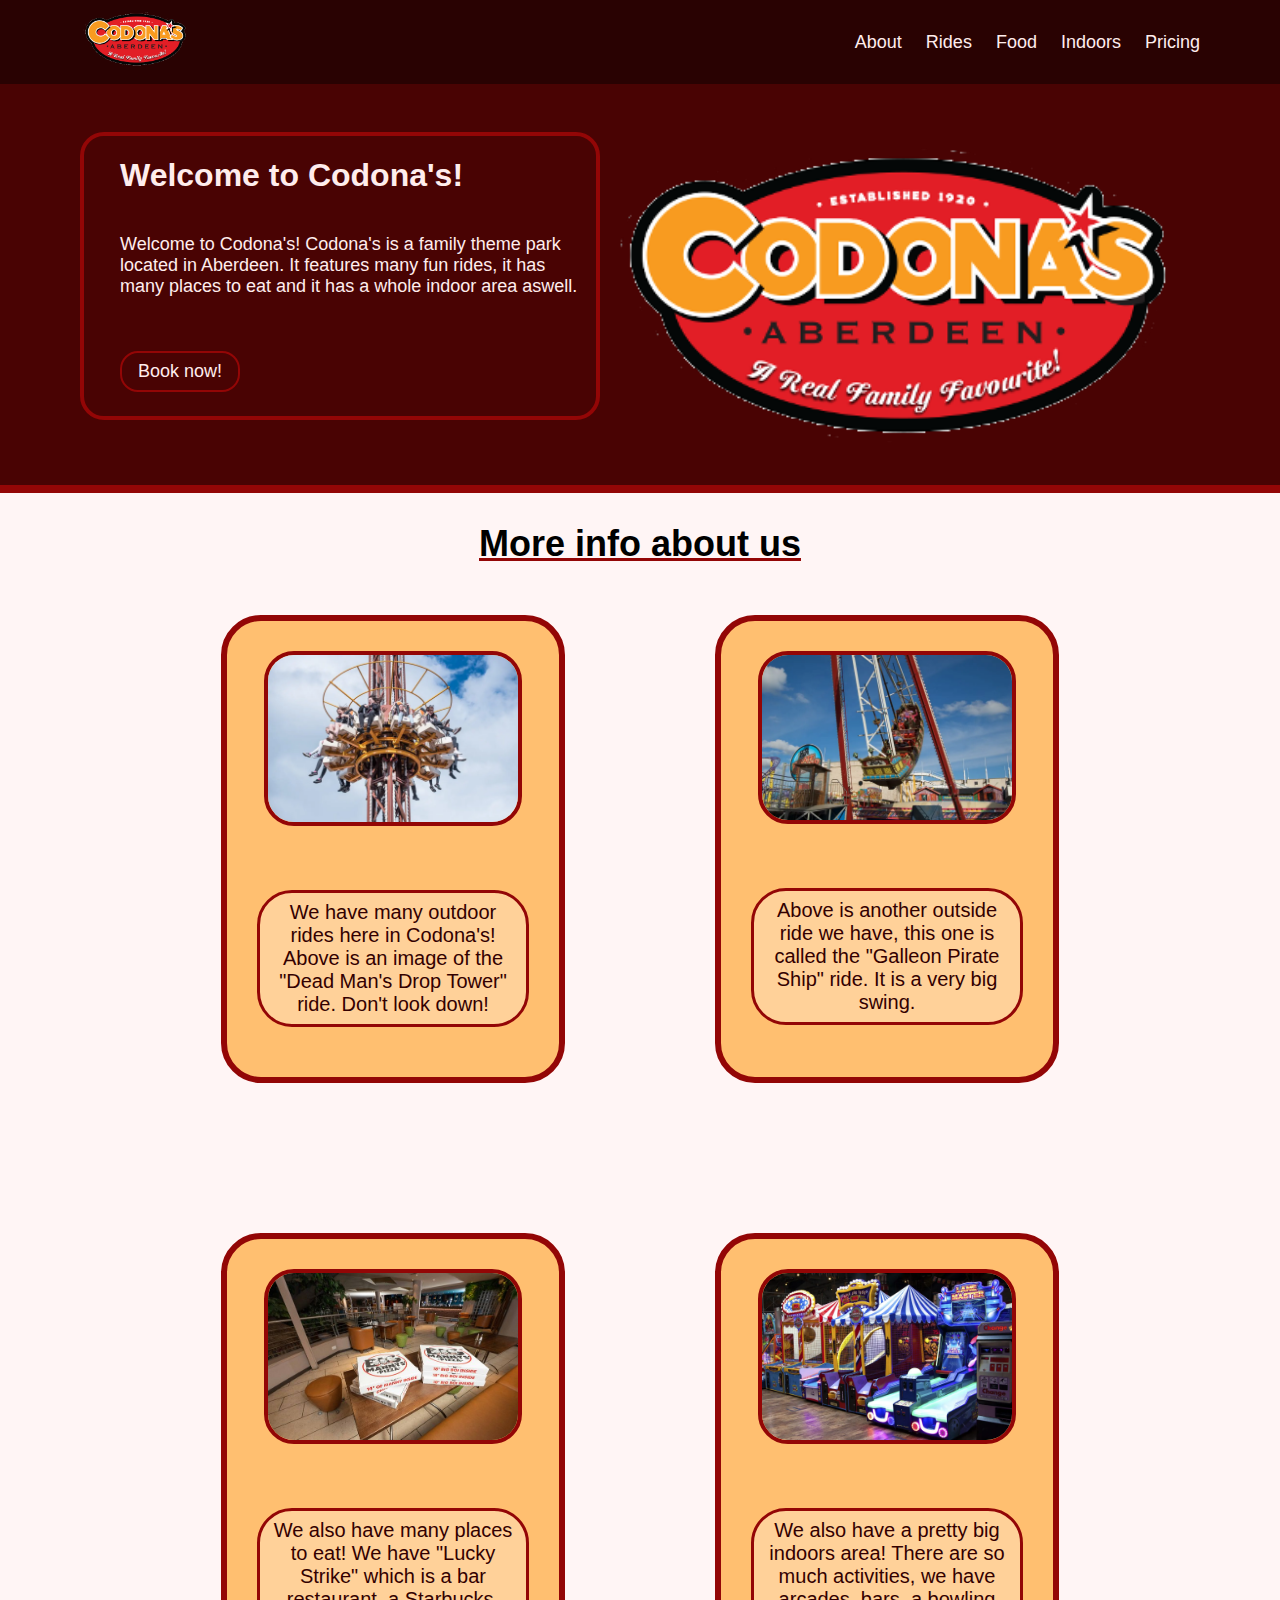
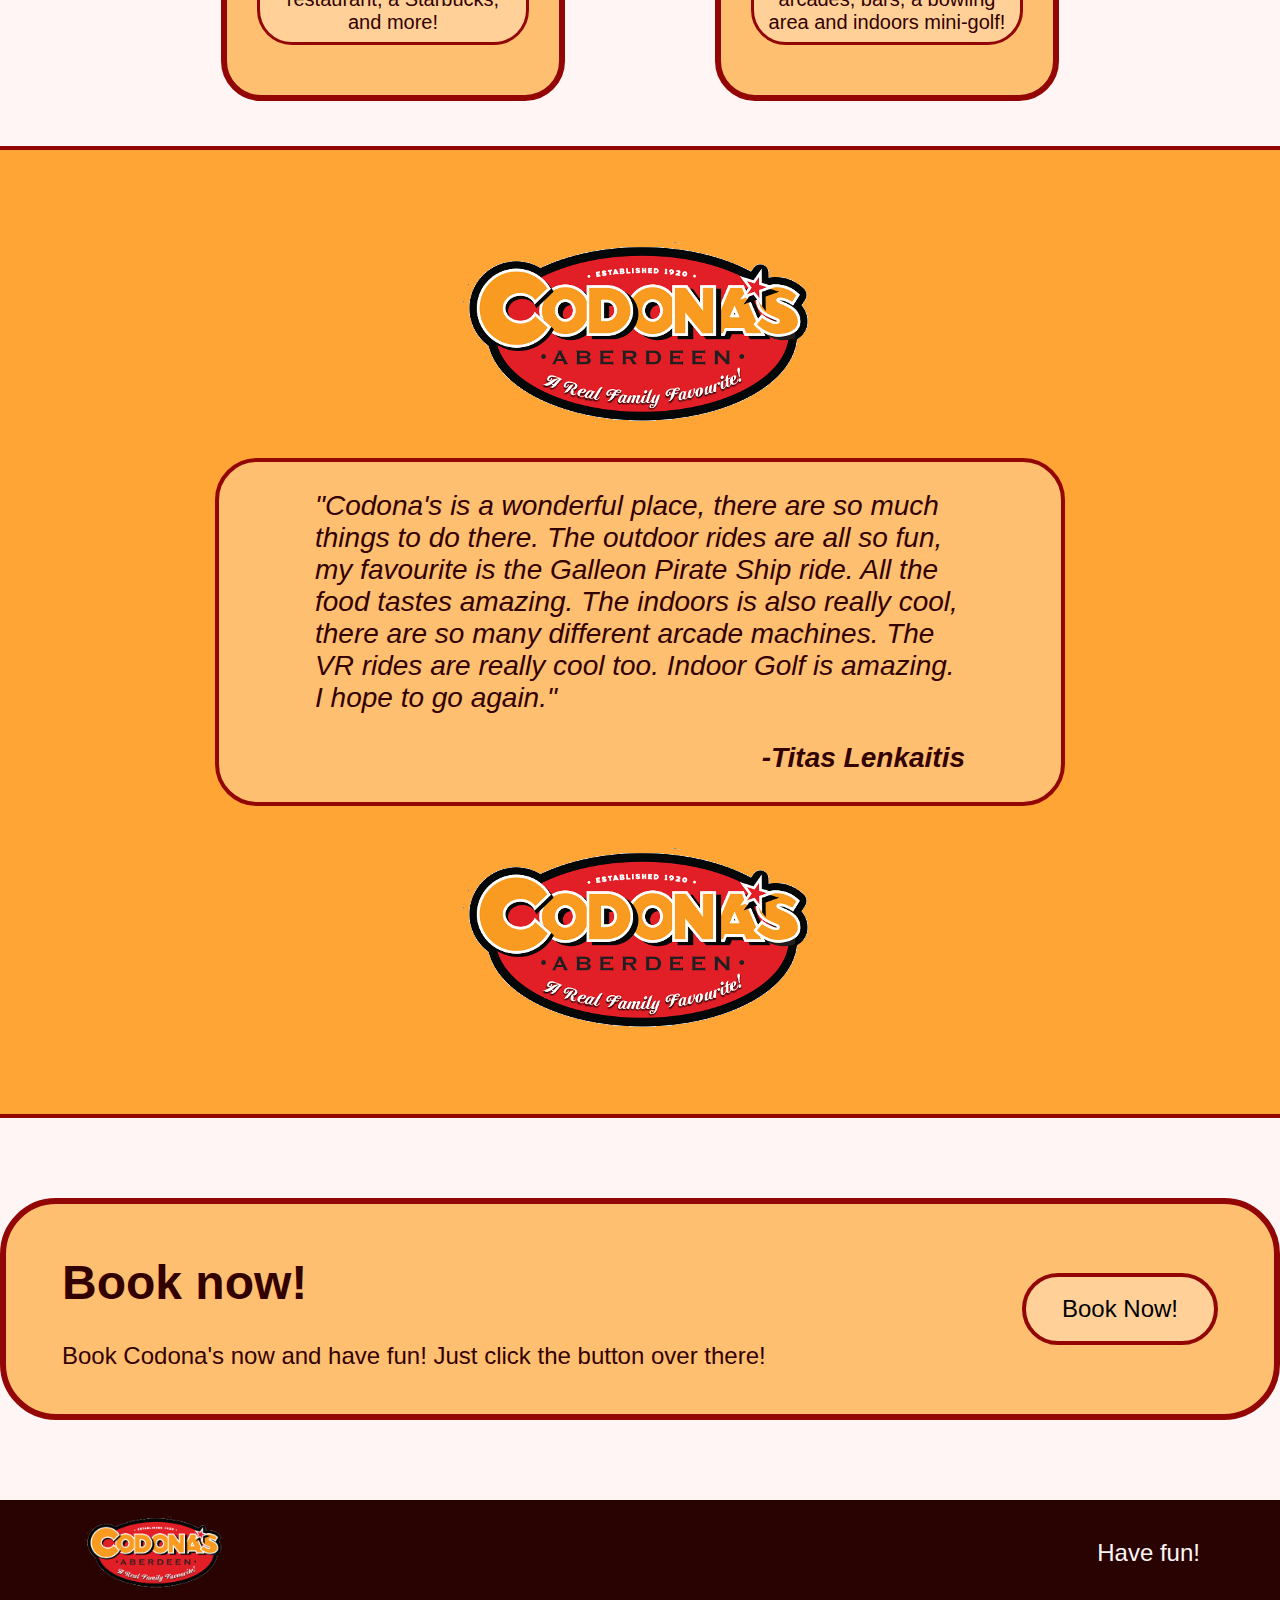
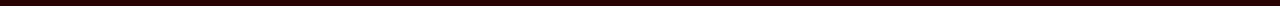
<file: index.html>
<!DOCTYPE html>
<html lang="en">
<head>
    <meta charset="UTF-8">
    <meta http-equiv="X-UA-Compatible" content="IE=edge">
    <meta name="viewport" content="width=device-width, initial-scale=1.0">
    <title>Codona's</title>
    <link rel="stylesheet" href="styles.css">
</head>
<body>

    <div class="header">
        <div class="header1">
            <img src="images/logoimg.png" alt="Codona's logo" class="header1img">
        </div>

        <div class="header2">
            <ul class="header2-1">
                <li><a href="pages/about.html">About</a></li>
                <li><a href="pages/rides.html">Rides</a></li>
                <li><a href="pages/food.html">Food</a></li>
                <li><a href="pages/indoors.html">Indoors</a></li>
                <li><a href="pages/pricing.html">Pricing</a></li>
            </ul>
        </div>
    </div>

    <div class="div1">
        <div class="div1-1">
            <img src="images/logoimg.png" alt="The codonas logo" class="div1-1img">
        </div>
        <div class="div1-2">
            <h1 class="div1-2-2h">Welcome to Codona's!</h1>
            <p class="div1-2p">
                Welcome to Codona's! Codona's is a family theme park located in Aberdeen. It
                features many fun rides, it has many places to eat and it has a whole indoor area
                aswell.
            </p>
            <button class="div1-2button">Book now!</button>
            
        </div>
    </div>

    <div class="div2">
        <div class="div2-1">More info about us</div>

        <div class="div2-2">
            <div class="div2-2-1 div2-2div">
                <img src="images/image1.png" alt="An image of the Dead Man's drop tower ride" class="div2-2img div2-2-1img">
                <p class="div2-2p div2-2-1p">We have many outdoor rides here in Codona's! Above is an image of the "Dead Man's Drop Tower" ride. Don't look down!</p>
            </div>

            <div class="div2-2-2 div2-2div">
                <img src="images/image2.png" alt="An image of the Galleon Pirate ship ride" class="div2-2img div2-2-2img">
                <p class="div2-2p div2-2-2p">Above is another outside ride we have, this one is called the "Galleon Pirate Ship" ride. It is a very big swing.</p>
            </div>

            <div class="div2-2-3 div2-2div">
                <img src="images/image3.jpg" alt="An image of some pizza boxes" class="div2-2img div2-2-3img">
                <p class="div2-2p div2-2-3p">We also have many places to eat! We have "Lucky Strike" which is a bar restaurant, a Starbucks, and more!</p>
            </div>

            <div class="div2-2-4 div2-2div">
                <img src="images/image4.png" alt="An image of Codona's indoors area" class="div2-2img div2-2-4img">
                <p class="div2-2p div2-2-4p">We also have a pretty big indoors area! There are so much activities, we have arcades, bars, a bowling area and indoors mini-golf!</p>
            </div>
        </div>
    </div>

    <div class="div3">
        <div class="div3-2">
            <img src="images/logoimg.png" alt="The Codona's logo" class="div3-2img div3img">
        </div>

        <div class="div3-1">
            <p>
                "Codona's is a wonderful place, there are so much things to do there. The outdoor rides are all so fun, my favourite is the Galleon Pirate Ship ride.
                All the food tastes amazing. The indoors is also really cool, there are so many different arcade machines. The VR rides are really cool too.
                Indoor Golf is amazing. I hope to go again."
            </p>
            <div class="div3-1-1">
                <p>-Titas Lenkaitis</p>
            </div>
        </div>

        <div class="div3-3"~>
            <img src="images/logoimg.png" alt="The Codona's logo" class="div3-3img div3img">
        </div>
    </div>

    <div class="div4">
        <div class="div4-1">
            <div class="div4-1-1">
                <h1 class="div4-1-1h">Book now!</h1>
                <p class="div4-1-1p">Book Codona's now and have fun! Just click the button over there!</p>
            </div>

            <div class="div4-1-2">
                <button class="div4-1-2button">Book Now!</button>
            </div>
        </div>
    </div>

    <div class="div5">
        <div class="div5-1">
            <img src="images/logoimg.png" alt="Codona's logo" class="div5-1img">
        </div>

        <div class="div5-2">
            Have fun!
        </div>
    </div>
</body>
</html>
</file>
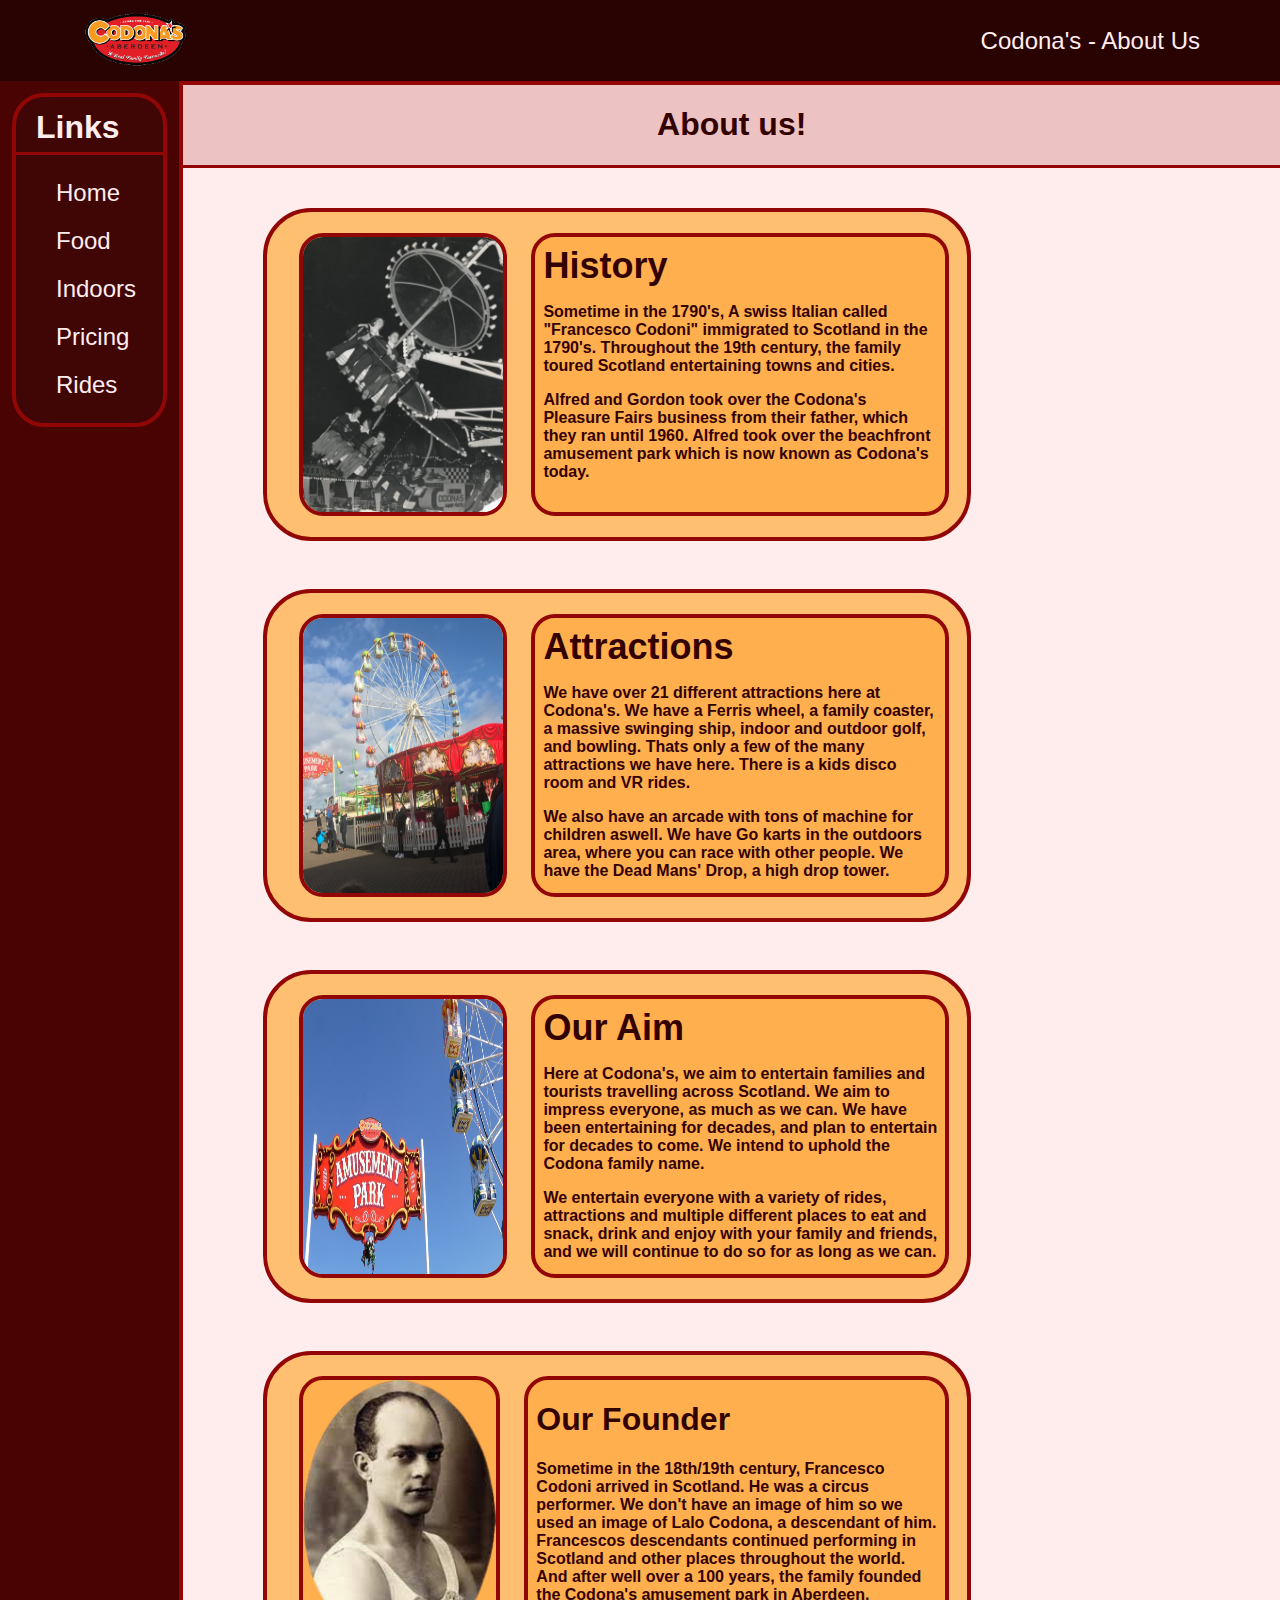
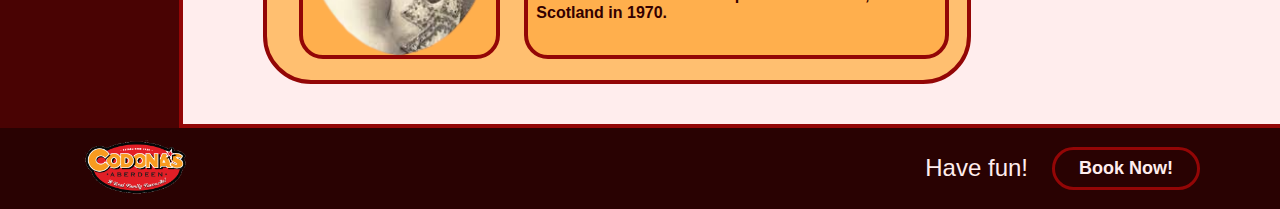
<file: pages/about.html>
<!DOCTYPE html>
<html lang="en">
<head>
    <meta charset="UTF-8">
    <meta http-equiv="X-UA-Compatible" content="IE=edge">
    <meta name="viewport" content="width=device-width, initial-scale=1.0">
    <title>Codona's - About us</title>
    <link rel="stylesheet" href="../styles/about.css">
</head>
<body>
    <div class="div1">
        <div class="div1-1">
            <img src="../images/logoimg.png" alt="Codona's logo" class="div1-1img">
        </div>

        <div class="div1-2">
            Codona's - About Us
        </div>
    </div>

    <div class="div2">
        <div class="div2-1">
            <div class="div2-1-1">
                <div class="div2-1-1-1">
                    <h1 class="div2-1-1-1h">Links</h1>
                </div>
                <ul class="div2-1ul">
                    <li class="div2-1li"><a class="div2-1a" href="../index.html">Home</a></li>
                    <li class="div2-1li"><a class="div2-1a" href="../pages/food.html">Food</a></li>
                    <li class="div2-1li"><a class="div2-1a" href="../pages/indoors.html">Indoors</a></li>
                    <li class="div2-1li"><a class="div2-1a" href="../pages/pricing.html">Pricing</a></li>
                    <li class="div2-1li"><a class="div2-1a" href="../pages/rides.html">Rides</a></li>
                </ul>
            </div>
        </div>

        <div class="div2-2">
            <div class="div2-2-1">
                <h1>About us!</h1>
            </div>

            <div class="div2-2-2">
                <div class="div2-2-2-1 div2-2-2div">
                    <img src="../images/about1.jpg" alt="An old images of Codona's" class="div2-2-2-1img div2-2-2img">

                    <div class="div2-2-2-1-1 div2-2-2divdiv">
                        <h1 class="div2-2-2-1-1h div2-2-2h">History</h1>
                        <p class="div2-2-2-1-1p div2-2-2p">
                            Sometime in the 1790's, A swiss Italian called "Francesco Codoni" immigrated to Scotland in the 1790's. Throughout the 19th century,
                            the family toured Scotland entertaining towns and cities.
                        </p>

                        <p class="div2-2-2-1-1p div2-2-2p">
                            Alfred and Gordon took over the Codona's Pleasure Fairs business from their father, which they ran until 1960. Alfred took over the
                            beachfront amusement park which is now known as Codona's today.
                        </p>
                    </div>
                </div>

                <div class="div2-2-2-2 div2-2-2div">
                    <img src="../images/about2.jpg" alt="An image of some Codonas rides." class="div2-2-2-2img div2-2-2img">

                    <div class="div2-2-2-2-1 div2-2-2divdiv">
                        <h1 class="div2-2-2-2-1h div2-2-2h">Attractions</h1>
                        <p class="div2-2-2-2-1p div2-2-2p">
                            We have over 21 different attractions here at Codona's. We have a Ferris wheel, a family coaster, a massive swinging ship, indoor
                            and outdoor golf, and bowling. Thats only a few of the many attractions we have here. There is a kids disco room and VR rides.
                        </p>

                        <p class="div2-2-2-2-1p div2-2-2p">
                            We also have an arcade with tons of machine for children aswell. We have Go karts in the outdoors area, where you 
                            can race with other people. We have the Dead Mans' Drop, a high drop tower.
                        </p>
                    </div>
                </div>
                
                <div class="div2-2-2-3 div2-2-2div">
                    <img src="../images/about3.jpg" alt="AN image of the Codona's sign" class="div2-2-2-3img div2-2-2img">

                    <div class="div2-2-2-3-1 div2-2-2divdiv">
                        <h1 class="div2-2-2-3-1h div2-2-2h">Our Aim</h1>
                        <p class="div2-2-2-3-1p div2-2-2p">
                            Here at Codona's, we aim to entertain families and tourists travelling across Scotland. We aim to impress everyone, as much as we can.
                            We have been entertaining for decades, and plan to entertain for decades to come. We intend to uphold the Codona family name.
                        </p>

                        <p class="div2-2-2-3-1p2 div2-2-2p">
                            We entertain everyone with a variety of rides, attractions and multiple different places to eat and snack, drink and enjoy
                            with your family and friends, and we will continue to do so for as long as we can.
                        </p>
                    </div>
                </div>

                <div class="div2-2-2-4 div2-2-2div">
                    <img src="../images/about4.png" alt="an image of Lalo Codona" class="div2-2-2-4img div2-2-2img">

                    <div class="div2-2-2-4-1 div2-2-2divdiv">
                        <h1 class="div2-2-2-4-1h">Our Founder</h1>
                        <p class="div2-2-2-4-1p div2-2-2p">
                            Sometime in the 18th/19th century, Francesco Codoni arrived in Scotland. He was a circus performer. We don't have an image of him
                            so we used an image of Lalo Codona, a descendant of him. Francescos descendants continued performing in Scotland and other places
                            throughout the world. And after well over a 100 years, the family founded the Codona's amusement park in Aberdeen, Scotland in 1970.
                        </p>
                    </div>
                </div>
            </div>
        </div>
    </div>

    <div class="div3">
        <div class="div3-1">
            <img src="../images/logoimg.png" alt="The Codona's logo" class="div3-1img div3img">
        </div>

        <div class="div3-2">
            <p class="div3-2p div3p">Have fun!</p>

            <button class="div3-2button div3button">Book Now!</button>
        </div>
    </div>
</body>
</html>
</file>
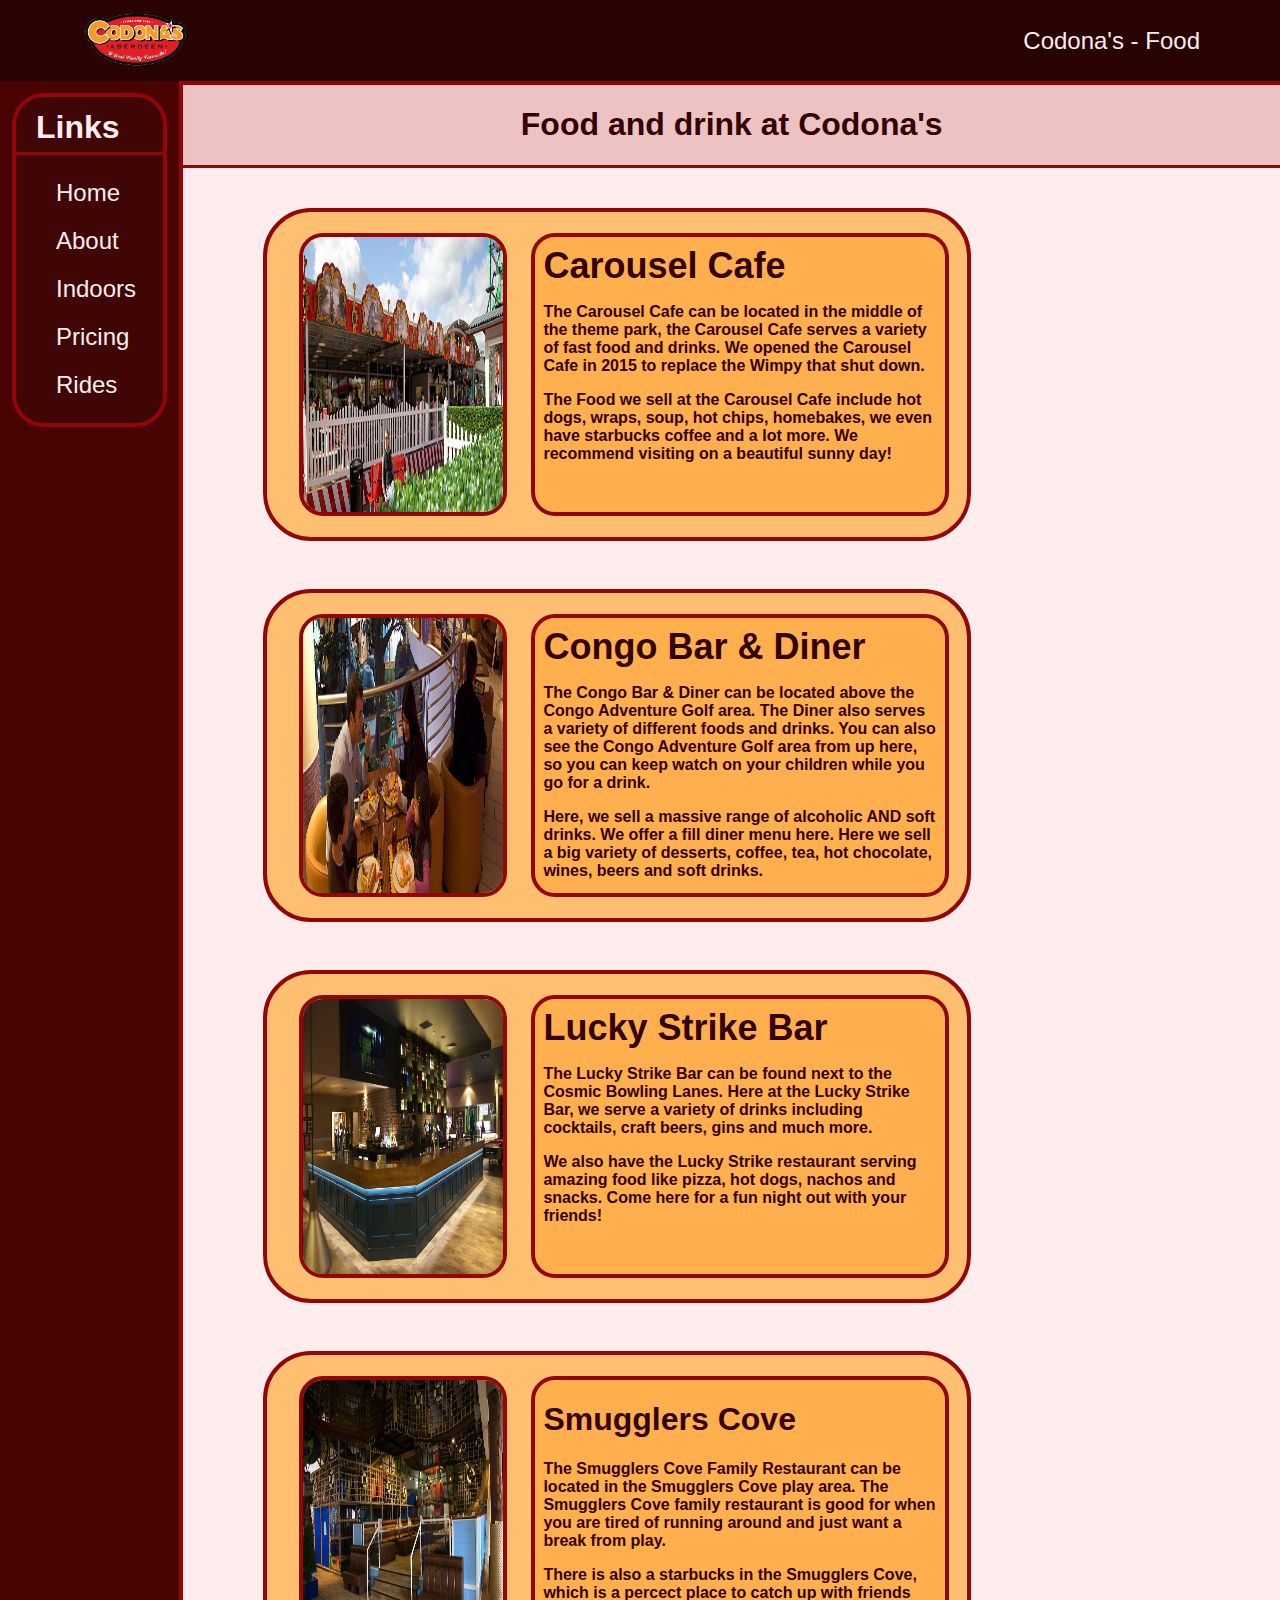
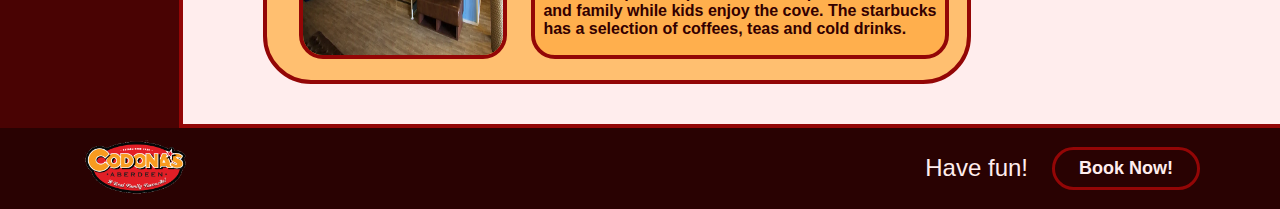
<file: pages/food.html>
<!DOCTYPE html>
<html lang="en">
<head>
    <meta charset="UTF-8">
    <meta http-equiv="X-UA-Compatible" content="IE=edge">
    <meta name="viewport" content="width=device-width, initial-scale=1.0">
    <title>Codona's - Food and drinks</title>
    <link rel="stylesheet" href="../styles/about.css">
</head>
<body>
    <div class="div1">
        <div class="div1-1">
            <img src="../images/logoimg.png" alt="Codona's logo" class="div1-1img">
        </div>

        <div class="div1-2">
            Codona's - Food
        </div>
    </div>

    <div class="div2">
        <div class="div2-1">
            <div class="div2-1-1">
                <div class="div2-1-1-1">
                    <h1 class="div2-1-1-1h">Links</h1>
                </div>
                <ul class="div2-1ul">
                    <li class="div2-1li"><a class="div2-1a" href="../index.html">Home</a></li>
                    <li class="div2-1li"><a class="div2-1a" href="../pages/about.html">About</a></li>
                    <li class="div2-1li"><a class="div2-1a" href="../pages/indoors.html">Indoors</a></li>
                    <li class="div2-1li"><a class="div2-1a" href="../pages/pricing.html">Pricing</a></li>
                    <li class="div2-1li"><a class="div2-1a" href="../pages/rides.html">Rides</a></li>
                </ul>
            </div>
        </div>

        <div class="div2-2">
            <div class="div2-2-1">
                <h1>Food and drink at Codona's</h1>
            </div>

            <div class="div2-2-2">
                <div class="div2-2-2-1 div2-2-2div">
                    <img src="../images/food1.png" alt="The codona's carousel cafe" class="div2-2-2-1img div2-2-2img">

                    <div class="div2-2-2-1-1 div2-2-2divdiv">
                        <h1 class="div2-2-2-1-1h div2-2-2h">Carousel Cafe</h1>
                        <p class="div2-2-2-1-1p div2-2-2p">
                            The Carousel Cafe can be located in the middle of the theme park, the Carousel Cafe serves a variety of fast food and drinks.
                            We opened the Carousel Cafe in 2015 to replace the Wimpy that shut down.
                        </p>

                        <p class="div2-2-2-1-1p div2-2-2p">
                            The Food we sell at the Carousel Cafe include hot dogs, wraps, soup, hot chips, homebakes, we even have starbucks coffee and a lot more.
                            We recommend visiting on a beautiful sunny day!
                        </p>
                    </div>
                </div>

                <div class="div2-2-2-2 div2-2-2div">
                    <img src="../images/food2.png" alt="An image of the Congo Bar and Diner" class="div2-2-2-2img div2-2-2img">

                    <div class="div2-2-2-2-1 div2-2-2divdiv">
                        <h1 class="div2-2-2-2-1h div2-2-2h">Congo Bar & Diner</h1>
                        <p class="div2-2-2-2-1p div2-2-2p">
                            The Congo Bar & Diner can be located above the Congo Adventure Golf area. The Diner also serves a variety of different
                            foods and drinks. You can also see the Congo Adventure Golf area from up here, so you can keep watch on your children
                            while you go for a drink.
                        </p>

                        <p class="div2-2-2-2-1p div2-2-2p">
                            Here, we sell a massive range of alcoholic AND soft drinks. We offer a fill diner menu here. Here
                            we sell a big variety of desserts, coffee, tea, hot chocolate, wines, beers and soft drinks.
                        </p>
                    </div>
                </div>
                
                <div class="div2-2-2-3 div2-2-2div">
                    <img src="../images/food3.webp" alt="An image of the lucky strike bar" class="div2-2-2-3img div2-2-2img">

                    <div class="div2-2-2-3-1 div2-2-2divdiv">
                        <h1 class="div2-2-2-3-1h div2-2-2h">Lucky Strike Bar</h1>
                        <p class="div2-2-2-3-1p div2-2-2p">
                            The Lucky Strike Bar can be found next to the Cosmic Bowling Lanes. Here at the Lucky Strike Bar, we serve a variety of drinks
                            including cocktails, craft beers, gins and much more.
                        </p>

                        <p class="div2-2-2-3-1p2 div2-2-2p">
                            We also have the Lucky Strike restaurant serving amazing food like pizza, hot dogs, nachos and snacks. Come here for a fun night out
                            with your friends!
                        </p>
                    </div>
                </div>

                <div class="div2-2-2-4 div2-2-2div">
                    <img src="../images/food4.webp" alt="an image of the smugglers cove" class="div2-2-2-4img div2-2-2img">

                    <div class="div2-2-2-4-1 div2-2-2divdiv">
                        <h1 class="div2-2-2-4-1h">Smugglers Cove</h1>
                        <p class="div2-2-2-4-1p div2-2-2p">
                            The Smugglers Cove Family Restaurant can be located in the Smugglers Cove play area. The Smugglers Cove family restaurant is good
                            for when you are tired of running around and just want a break from play.
                        </p>

                        <p class="div2-2-2-4-1p2 div2-2-2p">
                            There is also a starbucks in the Smugglers Cove, which is a percect place to catch up with friends and family while kids enjoy the cove.
                            The starbucks has a selection of coffees, teas and cold drinks.
                        </p>
                    </div>
                </div>
            </div>
        </div>
    </div>

    <div class="div3">
        <div class="div3-1">
            <img src="../images/logoimg.png" alt="The Codona's logo" class="div3-1img div3img">
        </div>

        <div class="div3-2">
            <p class="div3-2p div3p">Have fun!</p>

            <button class="div3-2button div3button">Book Now!</button>
        </div>
    </div>
</body>
</html>
</file>
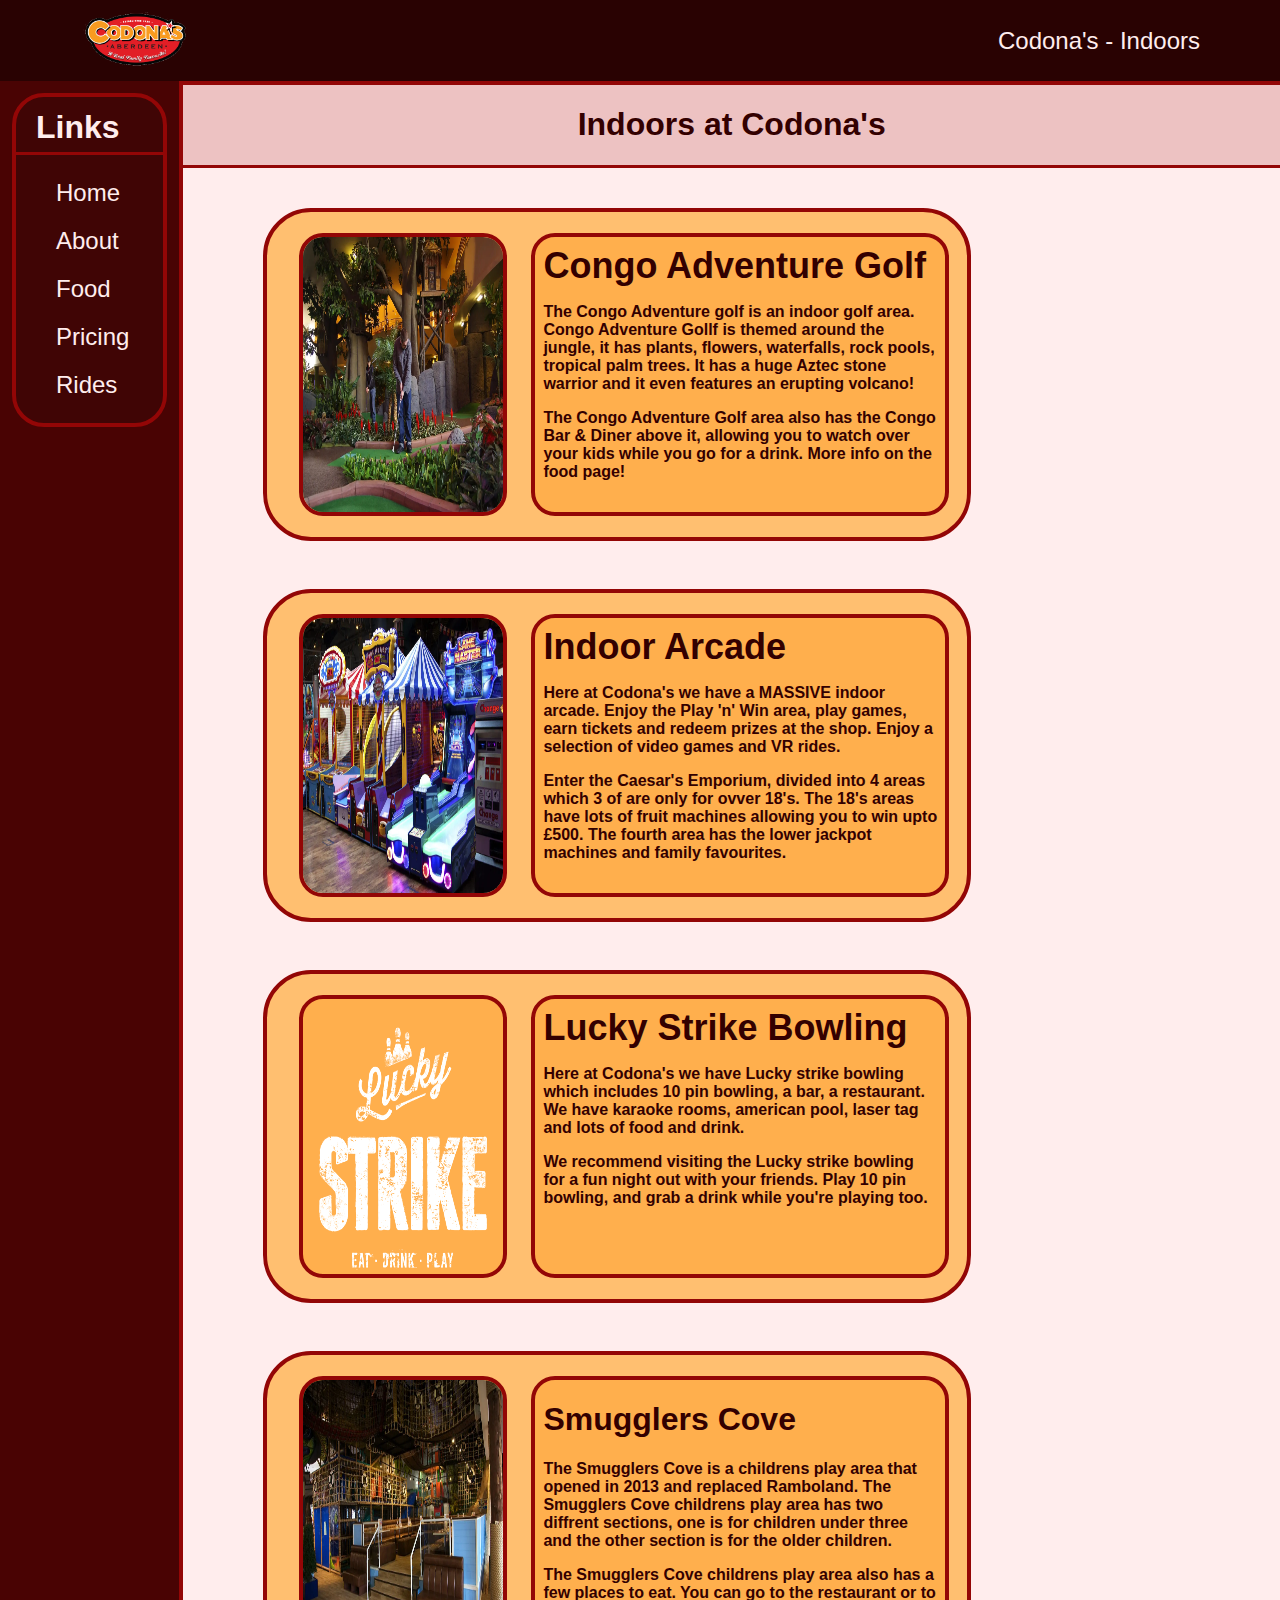
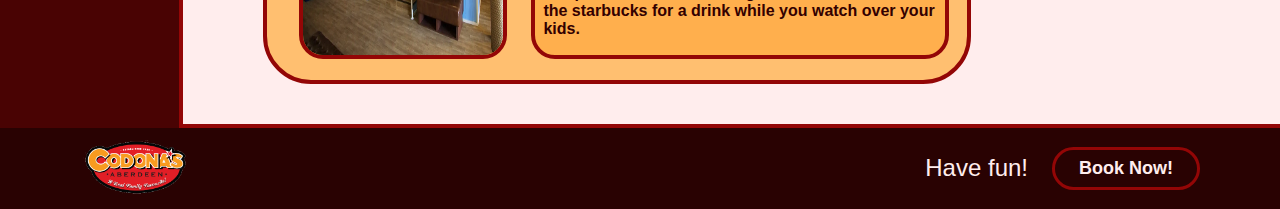
<file: pages/indoors.html>
<!DOCTYPE html>
<html lang="en">
<head>
    <meta charset="UTF-8">
    <meta http-equiv="X-UA-Compatible" content="IE=edge">
    <meta name="viewport" content="width=device-width, initial-scale=1.0">
    <title>Codona's - Indoors</title>
    <link rel="stylesheet" href="../styles/about.css">
</head>
<body>
    <div class="div1">
        <div class="div1-1">
            <img src="../images/logoimg.png" alt="Codona's logo" class="div1-1img">
        </div>

        <div class="div1-2">
            Codona's - Indoors
        </div>
    </div>

    <div class="div2">
        <div class="div2-1">
            <div class="div2-1-1">
                <div class="div2-1-1-1">
                    <h1 class="div2-1-1-1h">Links</h1>
                </div>
                <ul class="div2-1ul">
                    <li class="div2-1li"><a class="div2-1a" href="../index.html">Home</a></li>
                    <li class="div2-1li"><a class="div2-1a" href="../pages/about.html">About</a></li>
                    <li class="div2-1li"><a class="div2-1a" href="../pages/food.html">Food</a></li>
                    <li class="div2-1li"><a class="div2-1a" href="../pages/pricing.html">Pricing</a></li>
                    <li class="div2-1li"><a class="div2-1a" href="../pages/rides.html">Rides</a></li>
                </ul>
            </div>
        </div>

        <div class="div2-2">
            <div class="div2-2-1">
                <h1>Indoors at Codona's</h1>
            </div>

            <div class="div2-2-2">
                <div class="div2-2-2-1 div2-2-2div">
                    <img src="../images/indoors1.webp" alt="The codona's Congo Adventure Golf area" class="div2-2-2-1img div2-2-2img">

                    <div class="div2-2-2-1-1 div2-2-2divdiv">
                        <h1 class="div2-2-2-1-1h div2-2-2h">Congo Adventure Golf</h1>
                        <p class="div2-2-2-1-1p div2-2-2p">
                            The Congo Adventure golf is an indoor golf area. Congo Adventure Gollf is themed around the jungle, it has plants, flowers, waterfalls,
                            rock pools, tropical palm trees. It has a huge Aztec stone warrior and it even features an erupting volcano!
                        </p>

                        <p class="div2-2-2-1-1p div2-2-2p">
                            The Congo Adventure Golf area also has the Congo Bar & Diner above it, allowing you to watch over your kids while you go for a drink.
                            More info on the food page!
                        </p>
                    </div>
                </div>

                <div class="div2-2-2-2 div2-2-2div">
                    <img src="../images/indoors2.webp" alt="An image of the Codona's Indoor Arcade area" class="div2-2-2-2img div2-2-2img">

                    <div class="div2-2-2-2-1 div2-2-2divdiv">
                        <h1 class="div2-2-2-2-1h div2-2-2h">Indoor Arcade</h1>
                        <p class="div2-2-2-2-1p div2-2-2p">
                            Here at Codona's we have a MASSIVE indoor arcade.
                            Enjoy the Play 'n' Win area, play games, earn tickets and redeem prizes at the shop. Enjoy a selection of video games and VR rides.
                        </p>

                        <p class="div2-2-2-2-1p div2-2-2p">
                            Enter the Caesar's Emporium, divided into 4 areas which 3 of are only for ovver 18's. The 18's areas have lots of fruit machines allowing
                            you to win upto £500. The fourth area has the lower jackpot machines and family favourites.
                        </p>
                    </div>
                </div>
                
                <div class="div2-2-2-3 div2-2-2div">
                    <img src="../images/indoors3.webp" alt="An image of the lucky strike logo" class="div2-2-2-3img div2-2-2img">

                    <div class="div2-2-2-3-1 div2-2-2divdiv">
                        <h1 class="div2-2-2-3-1h div2-2-2h">Lucky Strike Bowling</h1>
                        <p class="div2-2-2-3-1p div2-2-2p">
                            Here at Codona's we have Lucky strike bowling which includes 10 pin bowling, a bar, a restaurant. We have karaoke rooms, american pool,
                            laser tag and lots of food and drink.
                        </p>

                        <p class="div2-2-2-3-1p2 div2-2-2p">
                            We recommend visiting the Lucky strike bowling for a fun night out with your friends. Play 10 pin bowling, and grab a drink
                            while you're playing too.
                        </p>
                    </div>
                </div>

                <div class="div2-2-2-4 div2-2-2div">
                    <img src="../images/food4.webp" alt="an image of the smugglers cove" class="div2-2-2-4img div2-2-2img">

                    <div class="div2-2-2-4-1 div2-2-2divdiv">
                        <h1 class="div2-2-2-4-1h">Smugglers Cove</h1>
                        <p class="div2-2-2-4-1p div2-2-2p">
                            The Smugglers Cove is a childrens play area that opened in 2013 and replaced Ramboland. The Smugglers Cove childrens play area has
                            two diffrent sections, one is for children under three and the other section is for the older children.
                        </p>

                        <p class="div2-2-2-4-1p2 div2-2-2p">
                            The Smugglers Cove childrens play area also has a few places to eat. You can go to the restaurant or to the starbucks for a drink while
                            you watch over your kids.
                        </p>
                    </div>
                </div>
            </div>
        </div>
    </div>

    <div class="div3">
        <div class="div3-1">
            <img src="../images/logoimg.png" alt="The Codona's logo" class="div3-1img div3img">
        </div>

        <div class="div3-2">
            <p class="div3-2p div3p">Have fun!</p>

            <button class="div3-2button div3button">Book Now!</button>
        </div>
    </div>
</body>
</html>
</file>
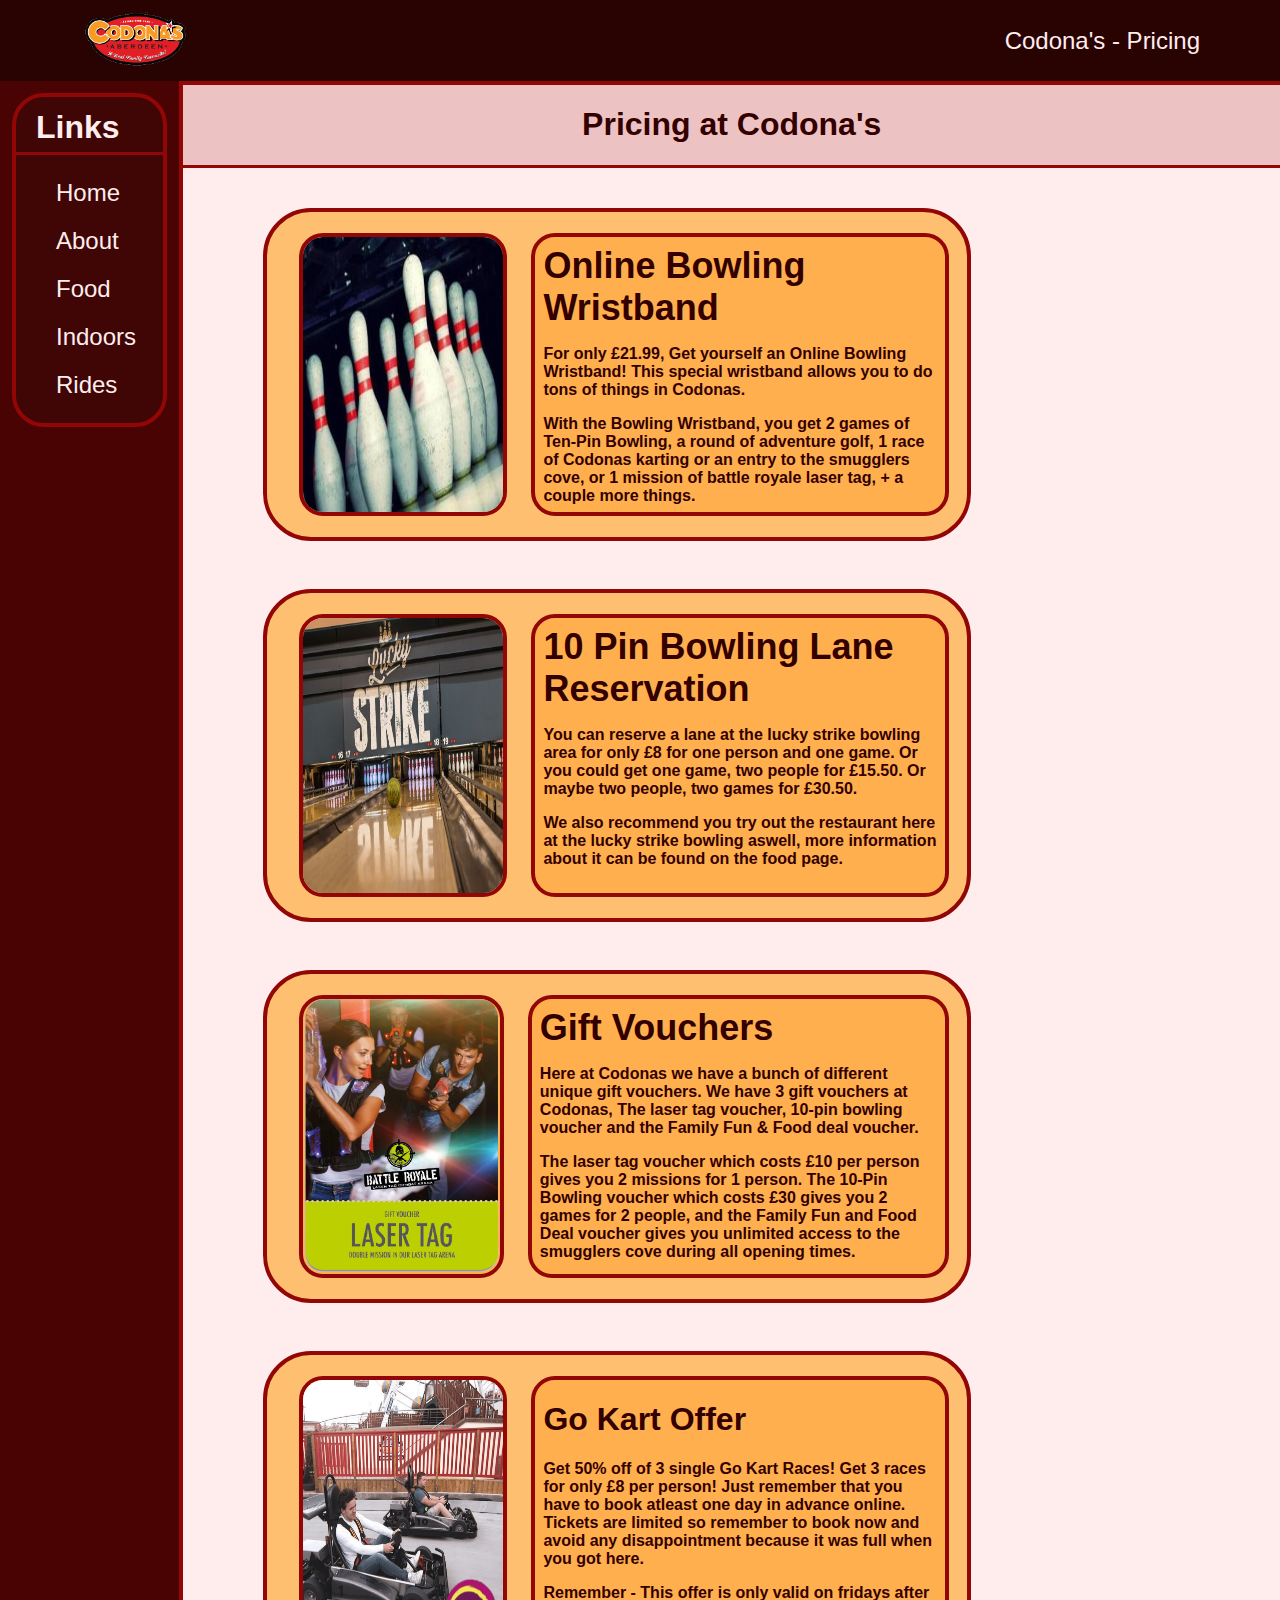
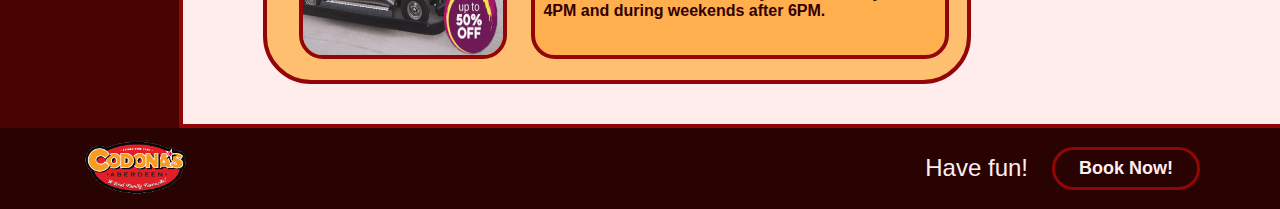
<file: pages/pricing.html>
<!DOCTYPE html>
<html lang="en">
<head>
    <meta charset="UTF-8">
    <meta http-equiv="X-UA-Compatible" content="IE=edge">
    <meta name="viewport" content="width=device-width, initial-scale=1.0">
    <title>Codona's - Pricing</title>
    <link rel="stylesheet" href="../styles/about.css">
</head>
<body>
    <div class="div1">
        <div class="div1-1">
            <img src="../images/logoimg.png" alt="Codona's logo" class="div1-1img">
        </div>

        <div class="div1-2">
            Codona's - Pricing
        </div>
    </div>

    <div class="div2">
        <div class="div2-1">
            <div class="div2-1-1">
                <div class="div2-1-1-1">
                    <h1 class="div2-1-1-1h">Links</h1>
                </div>
                <ul class="div2-1ul">
                    <li class="div2-1li"><a class="div2-1a" href="../index.html">Home</a></li>
                    <li class="div2-1li"><a class="div2-1a" href="../pages/about.html">About</a></li>
                    <li class="div2-1li"><a class="div2-1a" href="../pages/food.html">Food</a></li>
                    <li class="div2-1li"><a class="div2-1a" href="../pages/indoors.html">Indoors</a></li>
                    <li class="div2-1li"><a class="div2-1a" href="../pages/rides.html">Rides</a></li>
                </ul>
            </div>
        </div>

        <div class="div2-2">
            <div class="div2-2-1">
                <h1>Pricing at Codona's</h1>
            </div>

            <div class="div2-2-2">
                <div class="div2-2-2-1 div2-2-2div">
                    <img src="../images/pricing1.jpg" alt="A picture of some bowling pins" class="div2-2-2-1img div2-2-2img">

                    <div class="div2-2-2-1-1 div2-2-2divdiv">
                        <h1 class="div2-2-2-1-1h div2-2-2h">Online Bowling Wristband</h1>
                        <p class="div2-2-2-1-1p div2-2-2p">
                            For only £21.99, Get yourself an Online Bowling Wristband! This special wristband allows you to do tons of things in Codonas.
                        </p>

                        <p class="div2-2-2-1-1p div2-2-2p">
                            With the Bowling Wristband, you get 2 games of Ten-Pin Bowling, a round of adventure golf, 1 race of Codonas karting or an entry to the
                            smugglers cove, or 1 mission of battle royale laser tag, + a couple more things.
                        </p>
                    </div>
                </div>

                <div class="div2-2-2-2 div2-2-2div">
                    <img src="../images/pricing2.jpg" alt="An image of a bowling lane" class="div2-2-2-2img div2-2-2img">

                    <div class="div2-2-2-2-1 div2-2-2divdiv">
                        <h1 class="div2-2-2-2-1h div2-2-2h">10 Pin Bowling Lane Reservation</h1>
                        <p class="div2-2-2-2-1p div2-2-2p">
                            You can reserve a lane at the lucky strike bowling area for only £8 for one person and one game. Or you could get one game, two people
                            for £15.50. Or maybe two people, two games for £30.50.
                        </p>

                        <p class="div2-2-2-2-1p div2-2-2p">
                            We also recommend you try out the restaurant here at the lucky strike bowling aswell, more information about it can be found on the food 
                            page.
                        </p>
                    </div>
                </div>
                
                <div class="div2-2-2-3 div2-2-2div">
                    <img src="../images/pricing3.png" alt="An image of a Codonas gift voucher" class="div2-2-2-3img div2-2-2img">

                    <div class="div2-2-2-3-1 div2-2-2divdiv">
                        <h1 class="div2-2-2-3-1h div2-2-2h">Gift Vouchers</h1>
                        <p class="div2-2-2-3-1p div2-2-2p">
                            Here at Codonas we have a bunch of different unique gift vouchers. We have 3 gift vouchers at Codonas, The laser tag voucher, 10-pin
                            bowling voucher and the Family Fun & Food deal voucher.
                        </p>

                        <p class="div2-2-2-3-1p2 div2-2-2p">
                            The laser tag voucher which costs £10 per person gives you 2 missions for 1 person.
                            The 10-Pin Bowling voucher which costs £30 gives you 2 games for 2 people, and the  Family Fun and Food Deal voucher gives you
                            unlimited access to the smugglers cove during all opening times.
                        </p>
                    </div>
                </div>

                <div class="div2-2-2-4 div2-2-2div">
                    <img src="../images/pricing4.webp" alt="an image of some go-karts" class="div2-2-2-4img div2-2-2img">

                    <div class="div2-2-2-4-1 div2-2-2divdiv">
                        <h1 class="div2-2-2-4-1h">Go Kart Offer</h1>
                        <p class="div2-2-2-4-1p div2-2-2p">
                            Get 50% off of 3 single Go Kart Races! Get 3 races for only £8 per person! Just remember that you have to book atleast one day in 
                            advance online. Tickets are limited so remember to book now and avoid any disappointment because it was full when you got here.
                        </p>

                        <p class="div2-2-2-4-1p2 div2-2-2p">
                            Remember - This offer is only valid on fridays after 4PM and during weekends after 6PM.
                        </p>
                    </div>
                </div>
            </div>
        </div>
    </div>

    <div class="div3">
        <div class="div3-1">
            <img src="../images/logoimg.png" alt="The Codona's logo" class="div3-1img div3img">
        </div>

        <div class="div3-2">
            <p class="div3-2p div3p">Have fun!</p>

            <button class="div3-2button div3button">Book Now!</button>
        </div>
    </div>
</body>
</html>
</file>
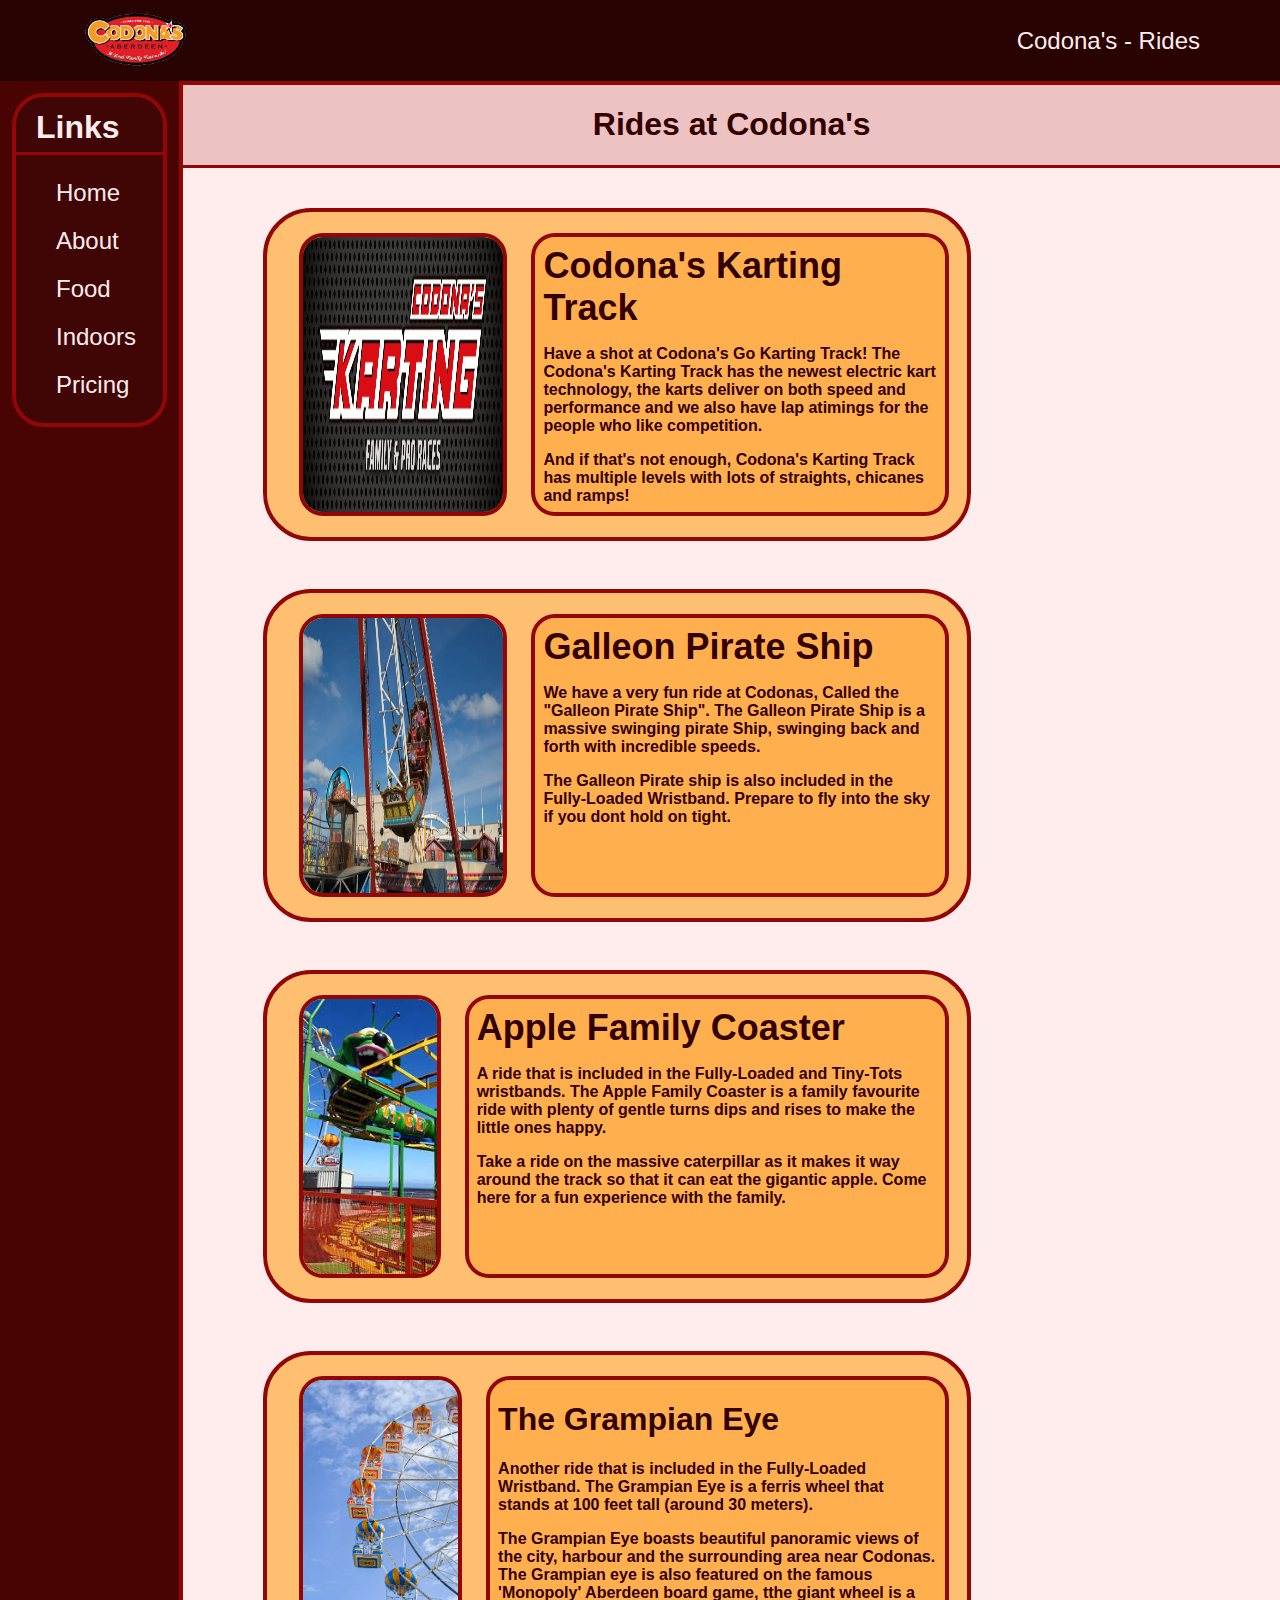
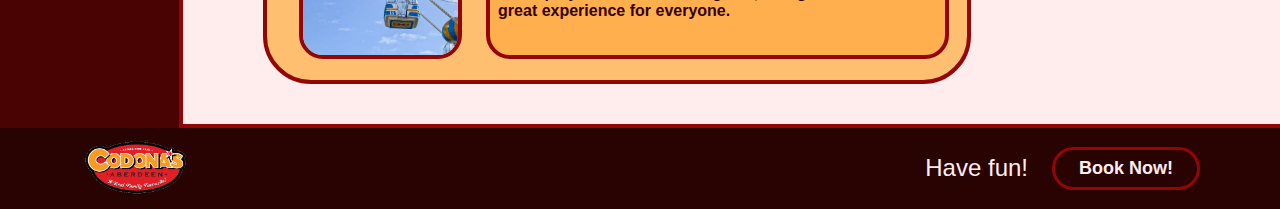
<file: pages/rides.html>
<!DOCTYPE html>
<html lang="en">
<head>
    <meta charset="UTF-8">
    <meta http-equiv="X-UA-Compatible" content="IE=edge">
    <meta name="viewport" content="width=device-width, initial-scale=1.0">
    <title>Codona's - Rides</title>
    <link rel="stylesheet" href="../styles/about.css">
</head>
<body>
    <div class="div1">
        <div class="div1-1">
            <img src="../images/logoimg.png" alt="Codona's logo" class="div1-1img">
        </div>

        <div class="div1-2">
            Codona's - Rides
        </div>
    </div>

    <div class="div2">
        <div class="div2-1">
            <div class="div2-1-1">
                <div class="div2-1-1-1">
                    <h1 class="div2-1-1-1h">Links</h1>
                </div>
                <ul class="div2-1ul">
                    <li class="div2-1li"><a class="div2-1a" href="../index.html">Home</a></li>
                    <li class="div2-1li"><a class="div2-1a" href="../pages/about.html">About</a></li>
                    <li class="div2-1li"><a class="div2-1a" href="../pages/food.html">Food</a></li>
                    <li class="div2-1li"><a class="div2-1a" href="../pages/indoors.html">Indoors</a></li>
                    <li class="div2-1li"><a class="div2-1a" href="../pages/pricing.html">Pricing</a></li>
                </ul>
            </div>
        </div>

        <div class="div2-2">
            <div class="div2-2-1">
                <h1>Rides at Codona's</h1>
            </div>

            <div class="div2-2-2">
                <div class="div2-2-2-1 div2-2-2div">
                    <img src="../images/rides1.png" alt="An image of the Codona's Karting logo" class="div2-2-2-1img div2-2-2img">

                    <div class="div2-2-2-1-1 div2-2-2divdiv">
                        <h1 class="div2-2-2-1-1h div2-2-2h">Codona's Karting Track</h1>
                        <p class="div2-2-2-1-1p div2-2-2p">
                            Have a shot at Codona's Go Karting Track! The Codona's Karting Track has the newest electric kart technology, the karts deliver
                            on both speed and performance and we also have lap atimings for the people who like competition.
                        </p>

                        <p class="div2-2-2-1-1p div2-2-2p">
                            And if that's not enough, Codona's Karting Track has multiple levels with lots of straights, chicanes and ramps!
                        </p>
                    </div>
                </div>

                <div class="div2-2-2-2 div2-2-2div">
                    <img src="../images/rides2.webp" alt="An image of the Galleon Pirate Ship" class="div2-2-2-2img div2-2-2img">

                    <div class="div2-2-2-2-1 div2-2-2divdiv">
                        <h1 class="div2-2-2-2-1h div2-2-2h">Galleon Pirate Ship</h1>
                        <p class="div2-2-2-2-1p div2-2-2p">
                            We have a very fun ride at Codonas, Called the "Galleon Pirate Ship". The Galleon Pirate Ship is a massive swinging pirate Ship,
                            swinging back and forth with incredible speeds.
                        </p>

                        <p class="div2-2-2-2-1p div2-2-2p">
                            The Galleon Pirate ship is also included in the Fully-Loaded Wristband. Prepare to fly into the sky if you dont hold on tight.
                        </p>
                    </div>
                </div>
                
                <div class="div2-2-2-3 div2-2-2div">
                    <img src="../images/rides3.jpeg" alt="An image of the apple family coaster" class="div2-2-2-3img div2-2-2img">

                    <div class="div2-2-2-3-1 div2-2-2divdiv">
                        <h1 class="div2-2-2-3-1h div2-2-2h">Apple Family Coaster</h1>
                        <p class="div2-2-2-3-1p div2-2-2p">
                            A ride that is included in the Fully-Loaded and Tiny-Tots wristbands. The Apple Family Coaster is a family favourite ride with
                            plenty of gentle turns dips and rises to make the little ones happy.
                        </p>

                        <p class="div2-2-2-3-1p2 div2-2-2p">
                            Take a ride on the massive caterpillar as it makes it way around the track so that it can eat the gigantic apple. Come here
                            for a fun experience with the family.
                        </p>
                    </div>
                </div>

                <div class="div2-2-2-4 div2-2-2div">
                    <img src="../images/rides4.webp" alt="an image of the Grampian Eye" class="div2-2-2-4img div2-2-2img">

                    <div class="div2-2-2-4-1 div2-2-2divdiv">
                        <h1 class="div2-2-2-4-1h">The Grampian Eye</h1>
                        <p class="div2-2-2-4-1p div2-2-2p">
                            Another ride that is included in the Fully-Loaded Wristband. The Grampian Eye is a ferris wheel that stands at 100 feet tall
                            (around 30 meters).
                        </p>

                        <p class="div2-2-2-4-1p2 div2-2-2p">
                            The Grampian Eye boasts beautiful panoramic views of the city, harbour and the surrounding area near Codonas. The Grampian eye is also
                            featured on the famous 'Monopoly' Aberdeen board game, tthe giant wheel is a great experience for everyone.
                        </p>
                    </div>
                </div>
            </div>
        </div>
    </div>

    <div class="div3">
        <div class="div3-1">
            <img src="../images/logoimg.png" alt="The Codona's logo" class="div3-1img div3img">
        </div>

        <div class="div3-2">
            <p class="div3-2p div3p">Have fun!</p>

            <button class="div3-2button div3button">Book Now!</button>
        </div>
    </div>
</body>
</html>
</file>
<file: styles.css>
body {
    display: flex;
    flex-direction: column;
    margin: 0;
    font-family: Helvetica;
    min-height: 100vh;
    flex-grow: 1;
}

.header {
    background-color: #290202;
    color: #ffeded;
    display: flex;
    align-items: center;
}

.header1 {
    margin-left: 80px;
    font-size: 36px;
}

.header1img {
    height: 75px;
    width: auto;
}

.header2 {
    margin-left: auto;
    margin-right: 80px;
    font-size: 18px;
}

.header2-1 {
    display: flex;
    list-style-type: none;
    gap:24px;
}

.header a {
    color: #ffeded;
    text-decoration: none;
}



.div1 {
    display: flex;
    background-color: #490303;
    align-items: center;
    color: #ffeded;
    flex-direction: row-reverse;
    border-bottom: 8px solid #930606;
}

.div1-1 {
    display: flex;
    margin-right: 80px;
}

.div1-1img {
    width: 600px;
    height: auto;
}

.div1-2 {
    display: flex;
    flex-direction: column;
    margin-left: 80px;
    margin-right: auto;
    align-items: flex-start;
    align-self: flex-start;
    margin-top: 48px;
    max-width: 600px;
    border: 4px solid #930606;
    padding-left: 36px;
    padding-bottom: 24px;
    border-radius: 24px;
}

.div1-2button {
    background-color: #490303;
    border: 2px solid #930606;
    color: #ffeded;
    padding: 8px 16px;
    border-radius: 18px;
    margin-top: 36px;
    font-size: 18px;
}

.div1-2p {
    font-size: 18px;
    padding-right: 18px;
}



.div2 {
    display: flex;
    flex-direction: column;
    text-align: center;
    background-color: #fff5f5;
    padding-bottom: 20px;
    align-items: center;
}

.div2-1 {
    margin-top: 30px;
    font-size: 36px;
    font-weight: 900;
    text-decoration: underline #930606;
}

.div2-2 {
    display: flex;
    justify-content: center;
    margin-top: 50px;
    gap: 150px;
    padding-bottom: 25px;
    color: #330000;
    flex-wrap: wrap;
}

.div2-2p {
    flex-wrap: wrap;
    display: flex;
    max-width: 250px;
    margin-top: 60px;
    font-size: 20px;
    border: 3px solid #930606;
    border-radius: 35px;
    padding: 8px;
    background-color: #ffd199;
}

.div2-2img {
    max-width: 250px;
    height: auto;
    border: 4px solid #930606;
    border-radius: 30px;
}

.div2-2div {
    border: 6px solid #930606;
    padding: 30px;
    border-radius: 40px;
    background-color: #ffbf70;
}


.div3 {
    display: flex;
    background-color: #ffa536;
    padding: 50px;
    color: #330000;
    align-items: center;
    border-top: 4px solid #930606;
    border-bottom: 4px solid #930606;
    justify-content: center;
    flex-wrap: wrap;
}

.div3-1 {
    font-size: 28px;
    width: 650px;
    font-style: italic;
    border: 4px solid #930606;
    padding-left: 96px;
    padding-right: 96px;
    border-radius: 42px;
    background-color: #ffbf70;
}

.div3-1-1 {
    font-weight: bold;
    text-align: end;
}

.div3img {
    padding-left: 48px;
    padding-right: 48px;
    flex-shrink: 1;
}



.div4 {
    display: flex;
    background-color: #fff5f5;
    justify-content: center;
    padding-top: 80px;
    padding-bottom: 80px;
    color: #330000;
    flex-grow: 1;
    flex-shrink: 1;
}

.div4-1 {
    display: flex;
    background-color: #ffbf70;
    align-items: center;
    width: 1500px;
    border: 6px solid #930606;
    border-radius: 56px;
    max-height: 210px;
}

.div4-1-1 {
    margin-right: auto;
    margin-left: 56px;
    padding: 24px 0px;
}

.div4-1-1h {
    font-size: 48px;
}

.div4-1-1p {
    font-size: 24px;
}

.div4-1-2 {
    margin-right: 56px;
}

.div4-1-2button {
    background-color: #ffd199;
    padding: 18px 36px;
    font-size: 24px;
    border: 4px solid #930606;
    border-radius: 48px;
}



.div5 {
    background-color: #290202;
    display: flex;
    color: #fff5f5;
    font-size: 24px;
    align-items: center;
    margin-top: auto;
}

.div5-1 {
    margin-right: auto;
    margin-left: 80px;
}

.div5-2 {
    margin-left: auto;
    margin-right: 80px;
}

.div5-1img {
    height: 100px;
    width: auto;
}
</file>
<file: styles/about.css>
body {
    display: flex;
    flex-direction: column;
    margin: 0px;
    font-family: Helvetica;
}

.div1 {
    display: flex;
    align-items: center;
    background-color: #290202;
    color: #ffeded;
    font-size: 24px;
}

.div1-1 {
    margin-right: auto;
    margin-left: 80px;
}

.div1-1img {
    height: 75px;
    width: auto;
}

.div1-2 {
    margin-right: 80px;
    margin-left: auto;
}



.div2 {
    display: flex;
}

.div2-1 {
    background-color: #490303;
    width: 500px;
    color: #ffeded;
    border-right: 4px solid #930606;
}

.div2-1-1 {
    border: 4px solid #930606;
    margin: 12px;
    border-radius: 32px;
    background-color: #400505;
}

.div2-1-1-1 {
    border-bottom: 3px solid #930606;
    padding-left: 20px;
}

.div2-1-1-1h {
    margin-bottom: 6px;
    margin-top: 12px;
}

.div2-1ul {
    list-style-type: none;
    display: flex;
    flex-direction: column;
    gap: 20px;
    font-size: 24px;
}

.div2-1 a {
    text-decoration: none;
    color: #ffeded;
}

.div2-2 {
    display: flex;
    flex-direction: column;
    background-color: #fff5f5;
    border-bottom: 4px solid #930606;
    border-top: 4px solid #930606;
}

.div2-2-1 {
    text-align: center;
    border-bottom: 3px solid #930606;
    background-color: #edc2c2;
    color: #330000;
}

.div2-2-2 {
    display: flex;
    flex-wrap: wrap;
    padding-left: 80px;
    padding-top: 40px;
    background-color: #ffeded;
    gap: 48px;
    padding-bottom: 40px;
}

.div2-2-2div {
    max-width: 700px;
    height: 325px;
    border: 4px solid #930606;
    border-radius: 48px;
    display: flex;
    align-items: center;
    gap: 24px;
    background-color: #ffbf70;
    color: #330000;
}

.div2-2-2p {
    font-weight: 550;
    font-size: 16px;
}

.div2-2-2h {
    font-size: 36px;
    margin-top: 8px;
    margin-bottom: 0px;
}

.div2-2-2divdiv {
    border: 4px solid #930606;
    border-radius: 24px;
    margin-right: 18px;
    padding-left: 8px;
    padding-right: 8px;
    height: 275px;
    background-color: #ffaf4d;
}

.div2-2-2img {
    width: 200px;
    height: 275px;
    margin-left: 32px;
    border: 4px solid #930606;
    border-radius: 24px;
    background-color: #ffaf4d;
}

.div3 {
    display: flex;
    background-color: #290202;
    align-items: center;
    color: #ffeded;
    font-size: 24px;
    align-items: center;
}

.div3img {
    height: 75px;
    width: auto;
    margin-right: auto;
    margin-left: 80px;
}

.div3-2 {
    display: flex;
    align-items: center;
    gap: 24px;
    margin-left: auto;
    margin-right: 80px;
}

.div3-2button {
    background-color: #290202;
    border: 3px solid #930606;
    color: #ffeded;
    padding: 8px 24px;
    font-size: 18px;
    border-radius: 24px;
    font-weight: 800;
}
</file>
